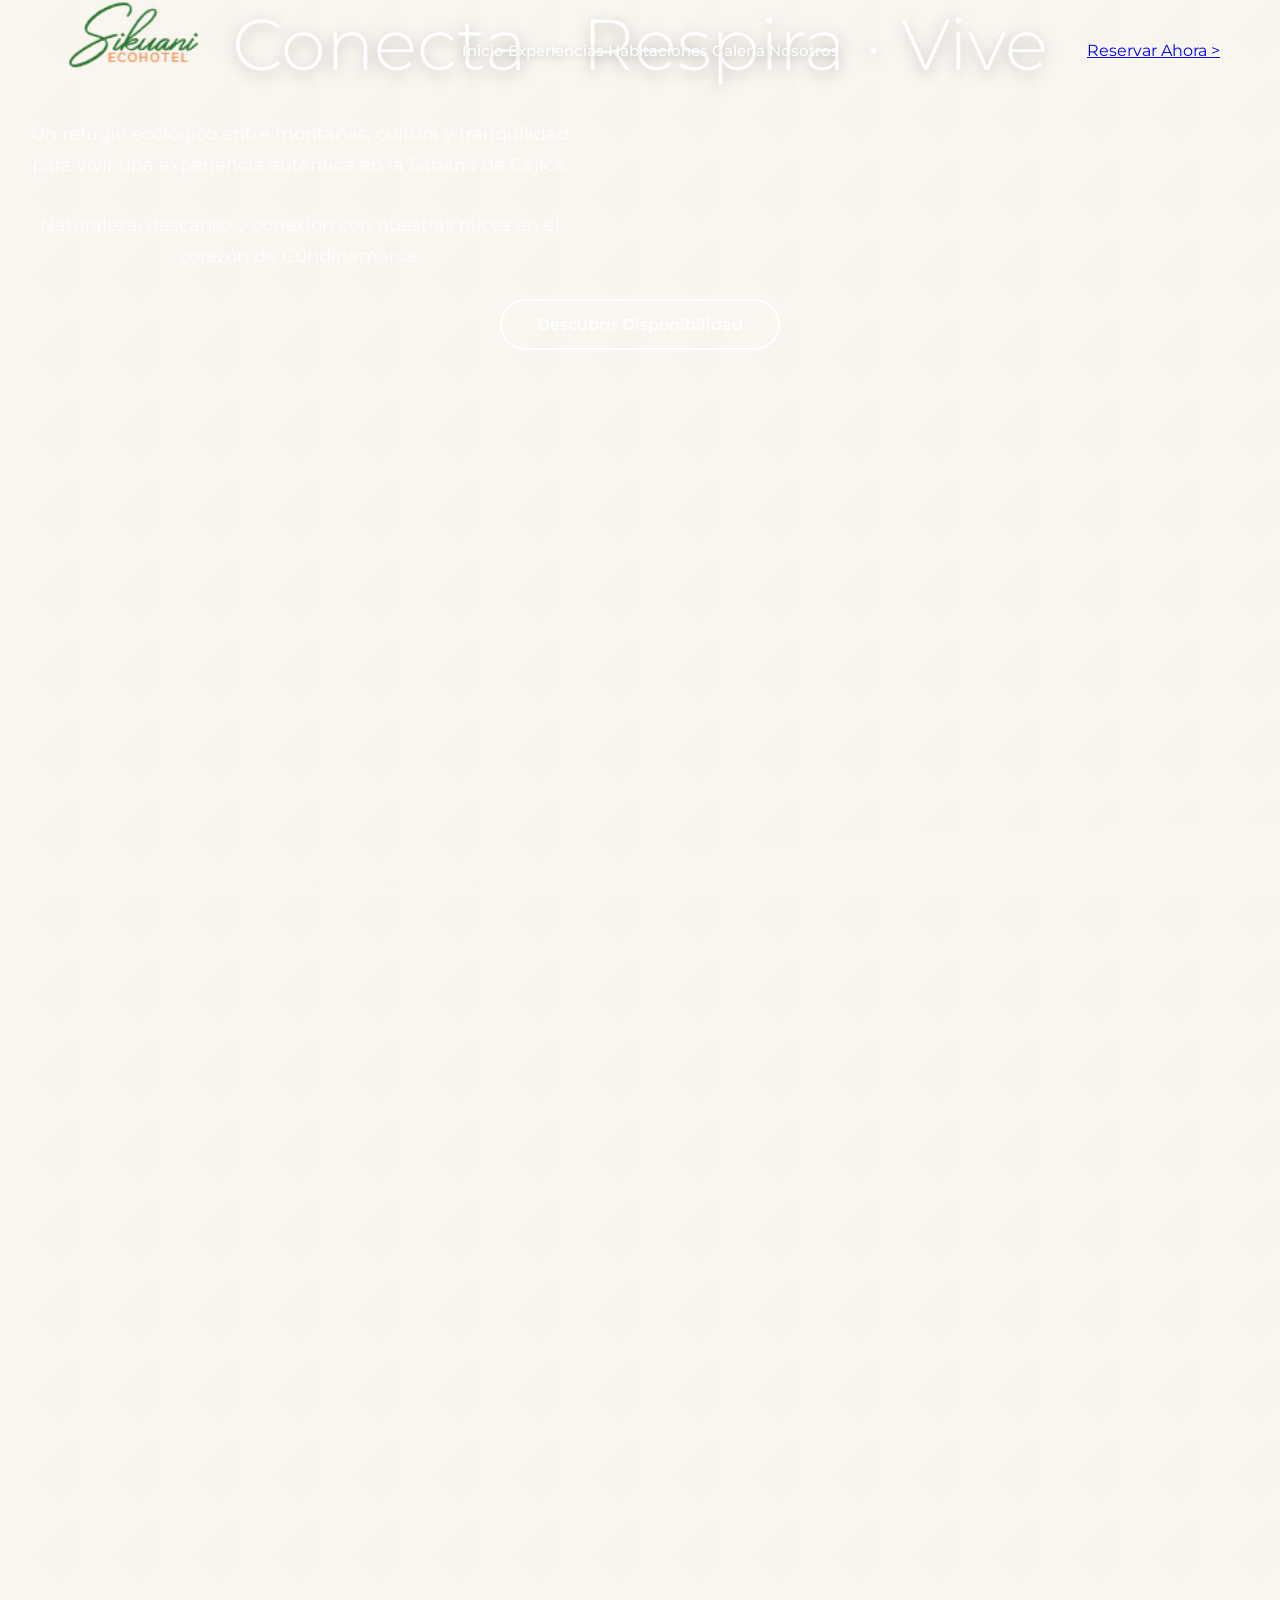
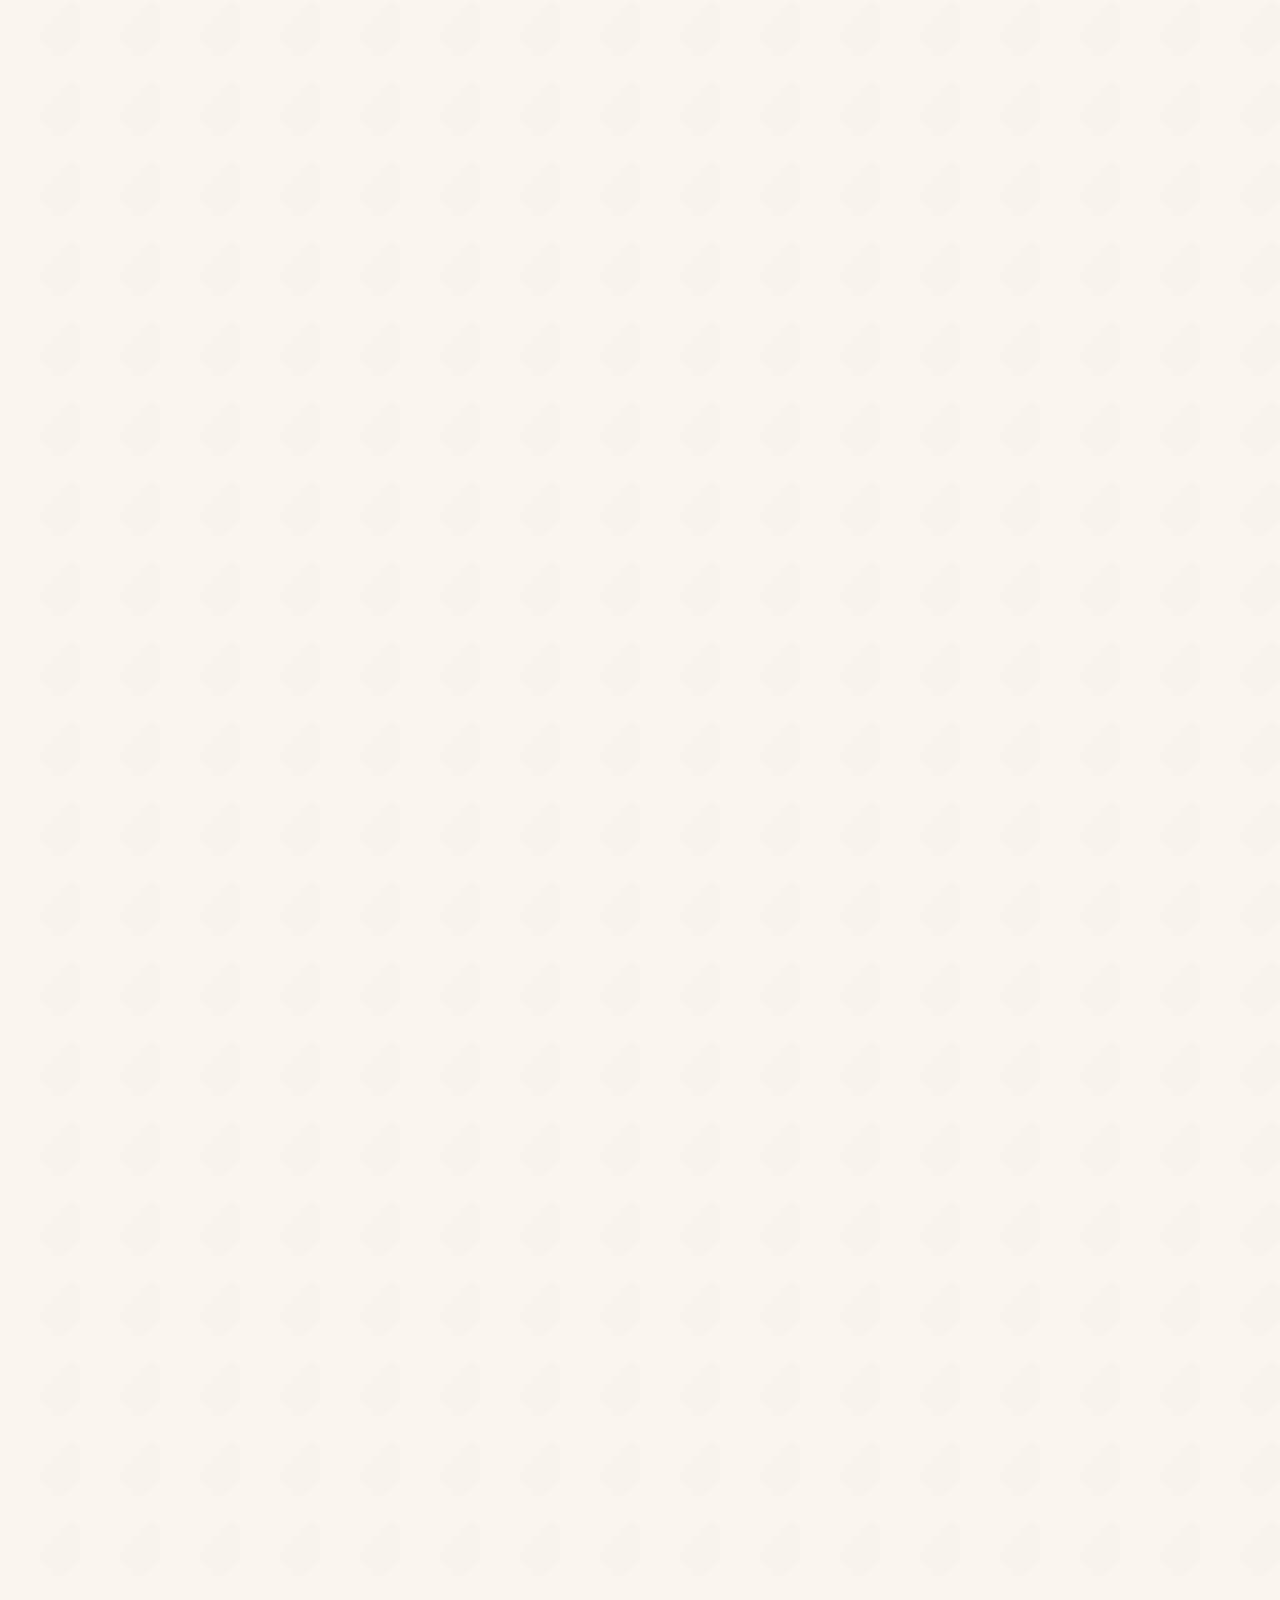
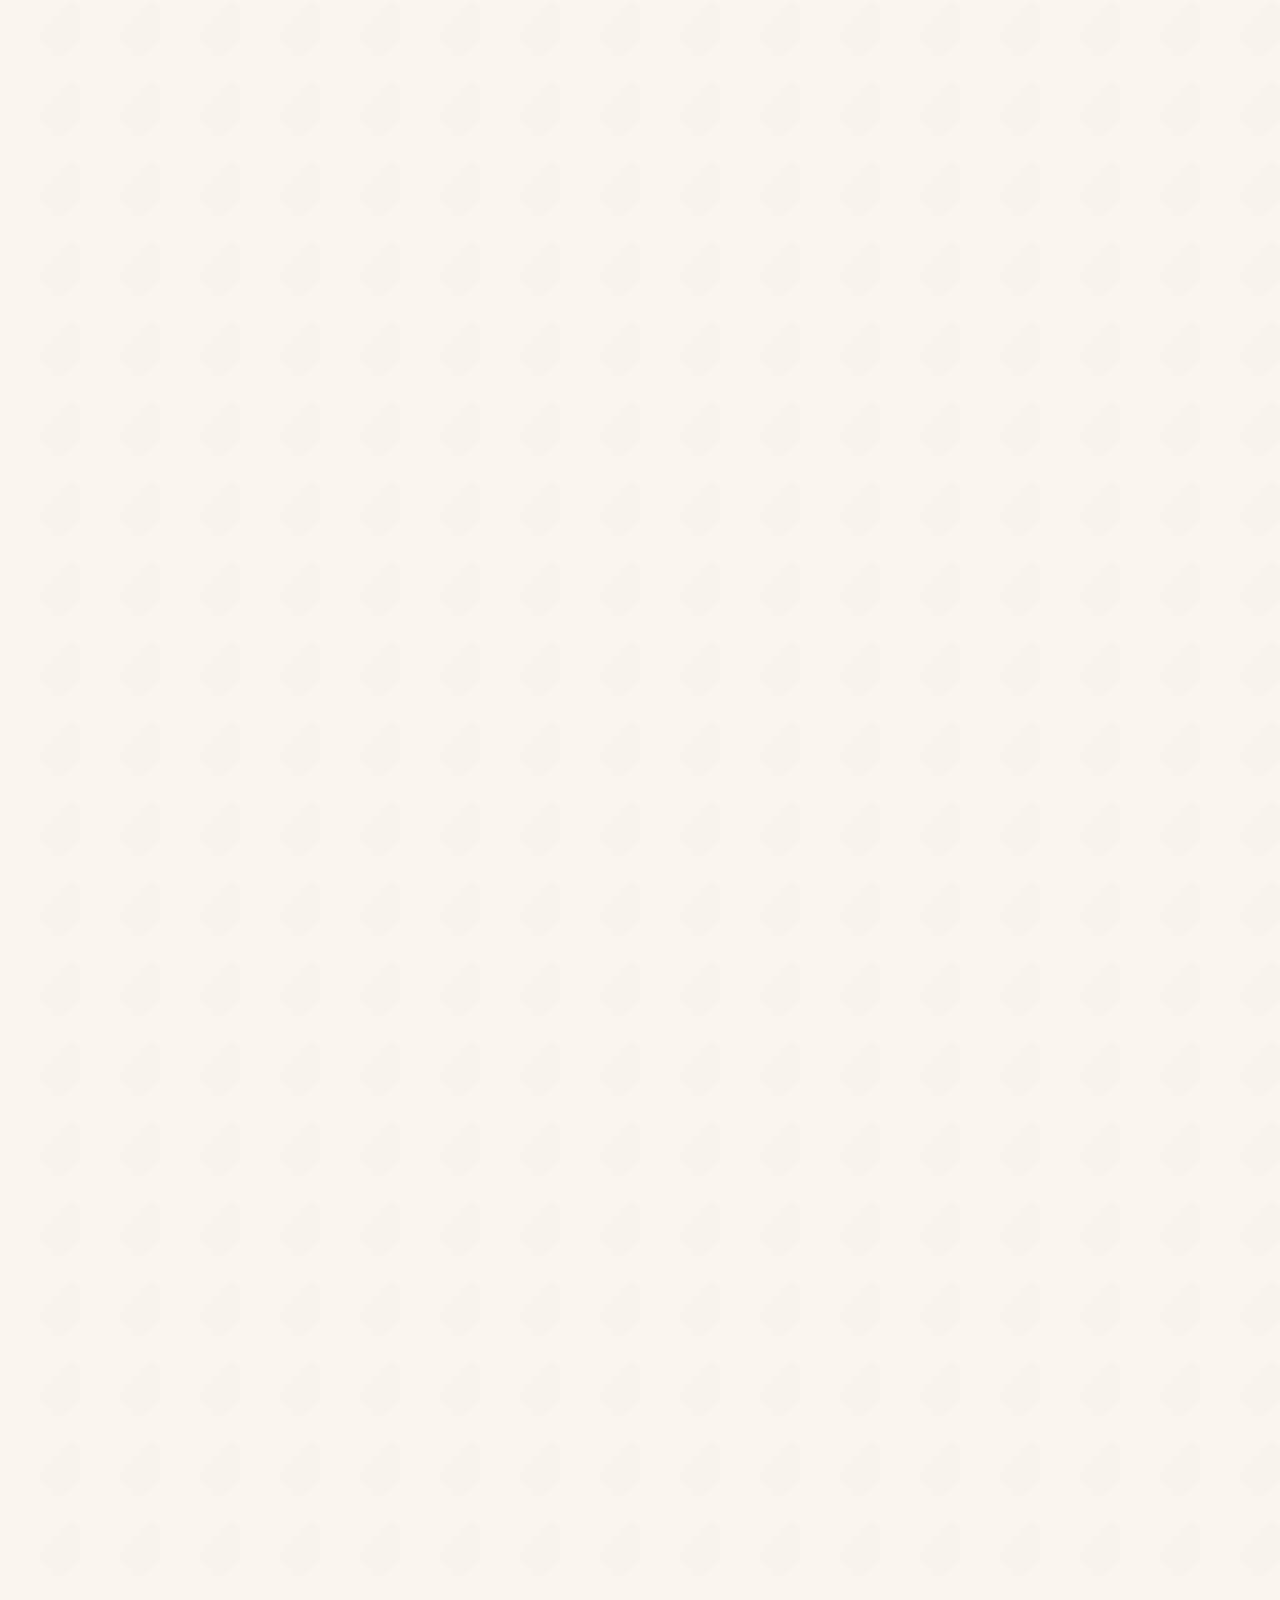
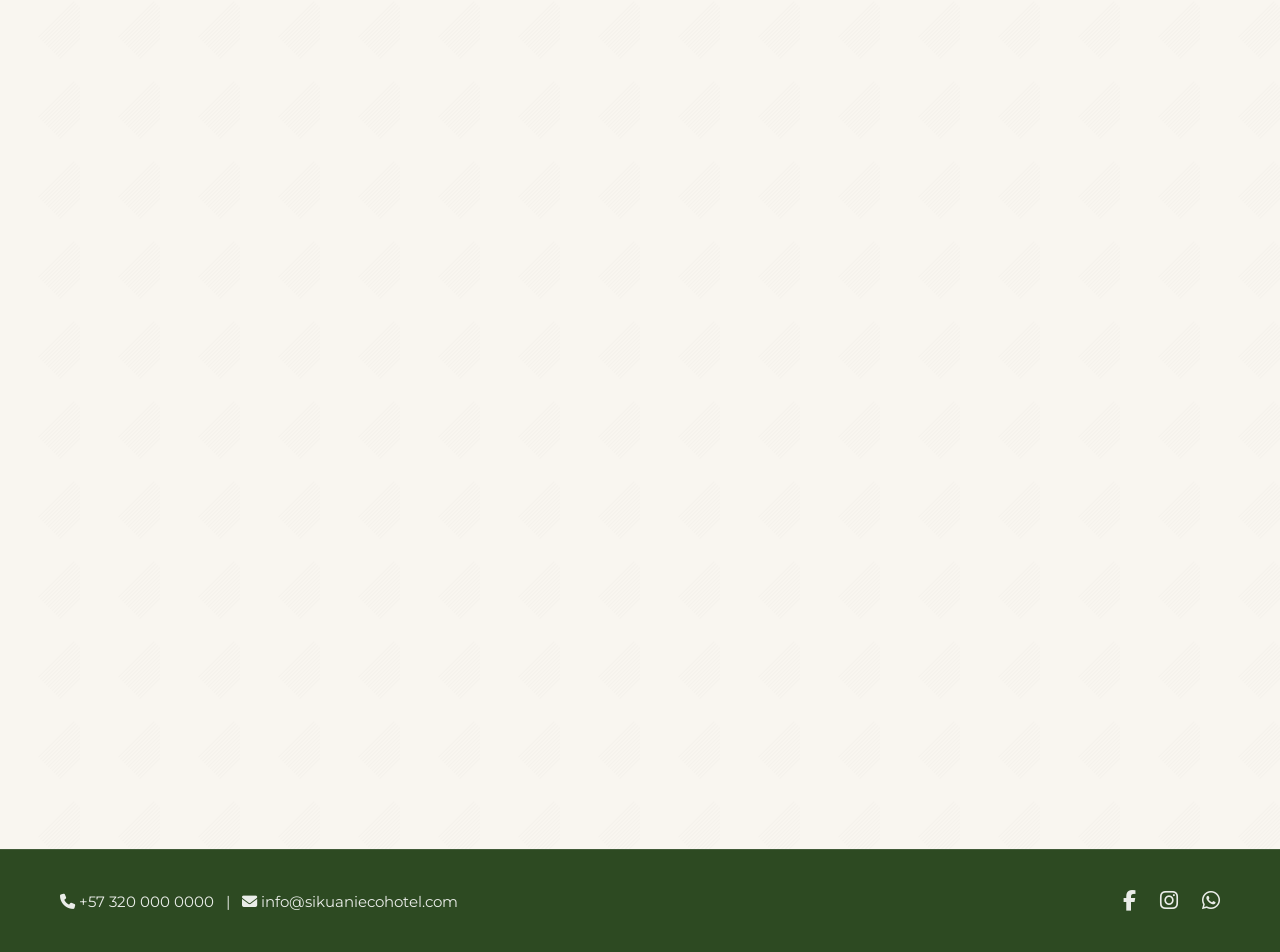
<file: Index.html>
<!DOCTYPE html>

<html lang="es">

<head>

    <meta charset="UTF-8">

    <meta name="viewport" content="width=device-width, initial-scale=1.0">

    <title>Sikuani Ecohotel | Conecta · Respira · Vive</title>

    <link rel="preconnect" href="https://fonts.googleapis.com">

    <link rel="preconnect" href="https://fonts.gstatic.com" crossorigin>

    <link href="https://fonts.googleapis.com/css2?family=Great+Vibes&family=Montserrat:wght@300;400;500;600;700&display=swap" rel="stylesheet">

    <link rel="stylesheet" href="https://cdnjs.cloudflare.com/ajax/libs/font-awesome/6.4.0/css/all.min.css">

    <link rel="stylesheet" href="Styles.css">

</head>

<body>

    <nav id="navbar">

        <a href="#inicio" class="logo-container">
            <img src="logo-sikuani.png" alt="Sikuani Ecohotel" class="logo-img">
        </a>

        <div class="menu-links">
            <a href="#inicio">Inicio</a>
            <a href="#experiencias">Experiencias</a>
            <a href="#habitaciones">Habitaciones</a>
            <a href="#galeria">Galería</a>
            <a href="#nosotros">Nosotros</a>
        </div>

        <a href="reservar.html" class="btn-reservar">Reservar Ahora ></a>

    </nav>

    <main id="main-content">

        <header class="hero" id="inicio">

            <h1 class="slogan">Conecta · Respira · Vive</h1>

            <p class="hero-desc">
                Un refugio ecológico entre montañas, cultura y tranquilidad para vivir una experiencia auténtica en la Sabana de Cajicá.
            </p>

            <p class="hero-desc">
                Naturaleza, descanso y conexión con nuestras raíces en el corazón de Cundinamarca.
            </p>

            <a href="reservar.html" class="btn-hero">
                Descubrir Disponibilidad
            </a>

            <svg class="hero-curve" xmlns="https://cloudfront-us-east-1.images.arcpublishing.com/elespectador/IONEY2RRVZCCTAHXJDBXPZZYZQ.jpg" viewBox="0 0 1440 120">
                <path fill="#f9f6f0" d="M0,64L80,74.7C160,85,320,107,480,101.3C640,96,800,64,960,48C1120,32,1280,32,1360,32L1440,32L1440,120L1360,120C1280,120,1120,120,960,120C800,120,640,120,480,120C320,120,160,120,80,120L0,120Z"></path>
            </svg>

        </header>

        <section id="experiencias" class="container oculto">

            <p class="section-eyebrow">Vive la Sabana con sentido</p>

            <h2 class="section-title">Vive la Experiencia Sikuani</h2>

            <p class="section-intro">
                Descubre actividades diseñadas para conectar con la naturaleza, la cultura local y la tranquilidad de la vida campestre.
            </p>

            <div class="grid-3">

                <div class="icon-card">

                    <div class="icon-circle">
                        <i class="fa-solid fa-sun"></i>
                    </div>

                    <h3>Cultura Viva</h3>

                    <p>
                        Talleres artesanales, música local y experiencias culturales inspiradas en las raíces y tradiciones de la región.
                    </p>

                </div>

                <div class="icon-card destacado">

                    <div class="icon-circle">
                        <i class="fa-solid fa-mountain"></i>
                    </div>

                    <h3>Naturaleza</h3>

                    <p>
                        Caminatas ecológicas entre montañas, aire puro y paisajes naturales de la Sabana.
                    </p>

                </div>

                <div class="icon-card">

                    <div class="icon-circle">
                        <i class="fa-solid fa-campground"></i>
                    </div>

                    <h3>Desconexión</h3>

                    <p>
                        Espacios de descanso rodeados de naturaleza, silencio y noches tranquilas bajo las estrellas.
                    </p>

                </div>

            </div>

            <div class="experiencias-extra">

                <article class="exp-card">

                    <i class="fa-solid fa-utensils"></i>

                    <h4>Gastronomía local</h4>

                    <p>
                        Sabores locales preparados con ingredientes frescos y productos de la región.
                    </p>

                </article>

                <article class="exp-card">

                    <i class="fa-solid fa-water"></i>

                    <h4>Bienestar natural</h4>

                    <p>
                        Espacios de relajación y bienestar inspirados en prácticas naturales y tradicionales.
                    </p>

                </article>

                <article class="exp-card">

                    <i class="fa-solid fa-binoculars"></i>

                    <h4>Avistamiento</h4>

                    <p>
                        Recorridos al amanecer para observar aves y disfrutar la biodiversidad de la Sabana.
                    </p>

                </article>

                <article class="exp-card">

                    <i class="fa-solid fa-moon"></i>

                    <h4>Noches culturales</h4>

                    <p>
                        Veladas culturales con música, historias locales y experiencias alrededor de la fogata.
                    </p>

                </article>

            </div>

            <div class="cta-banner">

                <div>
                    <h3>Escapada Natural Sikuani</h3>

                    <p>
                        Incluye alojamiento, actividades ecológicas y experiencias culturales para desconectarte de la rutina.
                    </p>
                </div>

                <a href="reservar.html" class="btn-cta">
                    Reservar experiencia
                </a>

            </div>

        </section>

        <section id="habitaciones" class="container oculto section-alt">

            <p class="section-eyebrow">Descansa en armonía</p>

            <h2 class="section-title">Nuestras Habitaciones</h2>

            <p class="section-intro">
                Habitaciones diseñadas para el descanso, integradas con el paisaje natural y la tranquilidad del entorno campestre.
            </p>

            <div class="rooms-grid">

                <div class="room-card card-terracota">

                    <div class="room-img" style="background-image: url('https://webbox.imgix.net/images/xnlqhdilkviknnie/8d6b0593-e7ad-4e37-8cb8-f29a1401f9a2.jpg?auto=format,compress&fit=crop&crop=entropy');"></div>

                    <div class="room-body">

                        <span class="room-tag">Premium</span>

                        <h3>Suite Mirador</h3>

                        <p class="room-price">Desde $300.000 / noche</p>

                        <ul class="room-amenities">

                            <li>
                                <i class="fa-solid fa-mountain"></i>
                                Vista panorámica a las montañas
                            </li>

                            <li>
                                <i class="fa-solid fa-bath"></i>
                                Baño privado moderno
                            </li>

                            <li>
                                <i class="fa-solid fa-wind"></i>
                                Ventilación natural
                            </li>

                            <li>
                                <i class="fa-solid fa-mug-hot"></i>
                                Zona de café y aromáticas
                            </li>

                        </ul>

                        <a href="reservar.html?habitacion=mirador" class="btn-ver-mas">
                            Reservar Suite
                        </a>

                    </div>

                </div>

                <div class="room-card card-verde-suave">

                    <div class="room-img" style="background-image: url('https://cf.bstatic.com/xdata/images/hotel/max1024x768/589266102.jpg?k=34b322b3cd98b99e9c58318b827f393f3020a8ba96daf281cda0589203e12835&o=');"></div>

                    <div class="room-body">

                        <span class="room-tag">Favorita</span>

                        <h3>Habitación Campestre</h3>

                        <p class="room-price">Desde $250.000 / noche</p>

                        <ul class="room-amenities">

                            <li>
                                <i class="fa-solid fa-door-open"></i>
                                Balcón privado
                            </li>

                            <li>
                                <i class="fa-solid fa-bed"></i>
                                Cama king
                            </li>

                            <li>
                                <i class="fa-solid fa-shower"></i>
                                Ducha con agua caliente
                            </li>

                            <li>
                                <i class="fa-solid fa-wifi"></i>
                                Wi-Fi en zonas comunes
                            </li>

                        </ul>

                        <a href="reservar.html?habitacion=campestre" class="btn-ver-mas">
                            Reservar Habitación
                        </a>

                    </div>

                </div>

                <div class="room-card card-verde-oliva">

                    <div class="room-img" style="background-image: url('https://dynamic-media-cdn.tripadvisor.com/media/photo-o/11/3a/c9/fe/cabana-31-rodeada-de.jpg?w=900&h=500&s=1');"></div>

                    <div class="room-body">

                        <span class="room-tag">Aventura</span>

                        <h3>Cabaña Montaña</h3>

                        <p class="room-price">Desde $200.000 / noche</p>

                        <ul class="room-amenities">

                            <li>
                                <i class="fa-solid fa-tree"></i>
                                Rodeada de naturaleza
                            </li>

                            <li>
                                <i class="fa-solid fa-fire"></i>
                                Zona de fogata
                            </li>

                            <li>
                                <i class="fa-solid fa-person-hiking"></i>
                                Acceso a senderos ecológicos
                            </li>

                            <li>
                                <i class="fa-solid fa-leaf"></i>
                                Diseño eco sostenible
                            </li>

                        </ul>

                        <a href="reservar.html?habitacion=montana" class="btn-ver-mas">
                            Reservar Cabaña
                        </a>

                    </div>

                </div>

            </div>

        </section>

        <section id="galeria" class="container oculto">

            <p class="section-eyebrow">Memorias del territorio</p>

            <h2 class="section-title">Momentos en Sikuani</h2>

            <p class="section-intro">
                Paisajes, experiencias y momentos que reflejan la esencia natural y cultural de Sikuani.
            </p>

            <div class="gallery-grid">

                <div class="gallery-item item-grande" style="background-image: url('https://imagenes.noticiasrcn.com/cms/2025/10/20142801/amaneceres-colombia-pueblos.webp?w=400&r=1_1');">
                    <span class="gallery-caption">Amaneceres inolvidables</span>
                </div>

                <div class="gallery-item" style="background-image: url('https://bogota.gov.co/sites/default/files/styles/1050px/public/2021-12/senderos-de-bogota.jpeg');">
                    <span class="gallery-caption">Senderos ecológicos</span>
                </div>

                <div class="gallery-item" style="background-image: url('https://images.unsplash.com/photo-1506126613408-eca07ce68773?auto=format&fit=crop&w=500&q=80');">
                    <span class="gallery-caption">Momentos de tranquilidad</span>
                </div>

                <div class="gallery-item item-ancho" style="background-image: url('https://img.magnific.com/foto-gratis/plano-general-montanas-cubiertas-arboles-verdes-cielo-azul-nubes_181624-3531.jpg?semt=ais_hybrid&w=740&q=80');">
                    <span class="gallery-caption">Montañas y naturaleza</span>
                </div>

            </div>

        </section>

        <section id="nosotros" class="container oculto section-alt">

            <p class="section-eyebrow">Nuestra esencia</p>

            <h2 class="section-title">Sobre Nosotros</h2>

            <p class="about-text">
                Sikuani Ecohotel nace como un espacio inspirado en la naturaleza, las raíces culturales y el turismo responsable. Nuestro propósito es ofrecer experiencias auténticas que conecten a cada visitante con la tranquilidad, el paisaje y la esencia de Cajicá.
            </p>

            <div class="about-split">

                <div class="about-story">

                    <h3>Nuestra historia</h3>

                    <p>
                        Desde nuestros inicios trabajamos para crear un refugio ecológico donde el descanso, la sostenibilidad y la conexión con la naturaleza sean parte de cada experiencia.
                    </p>

                    <p>
                        Colaboramos con talento local, artesanos y experiencias culturales que fortalecen el turismo responsable y la identidad de la región.
                    </p>

                    <div class="stats-row">

                        <div class="stat">
                            <strong>90%</strong>
                            <span>Compromiso sostenible</span>
                        </div>

                        <div class="stat">
                            <strong>+200</strong>
                            <span>Visitantes felices</span>
                        </div>

                        <div class="stat">
                            <strong>24/7</strong>
                            <span>Conexión natural</span>
                        </div>

                    </div>

                </div>

                <div class="about-image" style="background-image: url('https://cloudfront-us-east-1.images.arcpublishing.com/elespectador/IONEY2RRVZCCTAHXJDBXPZZYZQ.jpg');"></div>

            </div>

            <div class="about-grid">

                <div class="about-item">

                    <div class="about-icon">
                        <i class="fa-solid fa-tree"></i>
                    </div>

                    <h4>Eco sostenible</h4>

                    <p>
                        Construcción responsable y prácticas amigables con el medio ambiente.
                    </p>

                </div>

                <div class="about-item">

                    <div class="about-icon">
                        <i class="fa-solid fa-spa"></i>
                    </div>

                    <h4>Tradición cultural</h4>

                    <p>
                        Valoramos las tradiciones, la cultura local y la conexión con nuestras raíces.
                    </p>

                </div>

                <div class="about-item">

                    <div class="about-icon">
                        <i class="fa-solid fa-person-hiking"></i>
                    </div>

                    <h4>Senderismo</h4>

                    <p>
                        Caminatas ecológicas guiadas por paisajes naturales únicos.
                    </p>

                </div>

                <div class="about-item">

                    <div class="about-icon">
                        <i class="fa-solid fa-leaf"></i>
                    </div>

                    <h4>Bienestar natural</h4>

                    <p>
                        Espacios diseñados para relajarse, respirar aire puro y reconectar con uno mismo.
                    </p>

                </div>

            </div>

        </section>

      

        <section id="testimonios" class="container oculto">

            <h2 class="section-title">Voces de Nuestros Huéspedes</h2>

            <div class="testimonials-grid">

                <div class="testimonial-card">

                    <div class="stars">
                        <i class="fa-solid fa-star"></i>
                        <i class="fa-solid fa-star"></i>
                        <i class="fa-solid fa-star"></i>
                        <i class="fa-solid fa-star"></i>
                        <i class="fa-solid fa-star"></i>
                    </div>

                    <p>
                        "La tranquilidad del lugar y la vista a las montañas hicieron de nuestra estadía una experiencia inolvidable."
                    </p>

                    <h4>— Carlos Mendoza</h4>

                </div>

                <div class="testimonial-card">

                    <div class="stars">
                        <i class="fa-solid fa-star"></i>
                        <i class="fa-solid fa-star"></i>
                        <i class="fa-solid fa-star"></i>
                        <i class="fa-solid fa-star"></i>
                        <i class="fa-solid fa-star"></i>
                    </div>

                    <p>
                        "Perfecto para desconectarse de la ciudad y disfrutar de la naturaleza con comodidad."
                    </p>

                    <h4>— Sofía Restrepo</h4>

                </div>

            </div>

        </section>

        <footer id="contacto">

            <div>
                <i class="fa-solid fa-phone"></i> +57 320 000 0000
                &nbsp; | &nbsp;
                <i class="fa-solid fa-envelope"></i>
                info@sikuaniecohotel.com
            </div>

            <div class="footer-social">

                <i class="fa-brands fa-facebook-f"></i>
                <i class="fa-brands fa-instagram"></i>
                <i class="fa-brands fa-whatsapp"></i>

            </div>

        </footer>

    </main>

    <script src="script.js"></script>

</body>

</html>
</file>
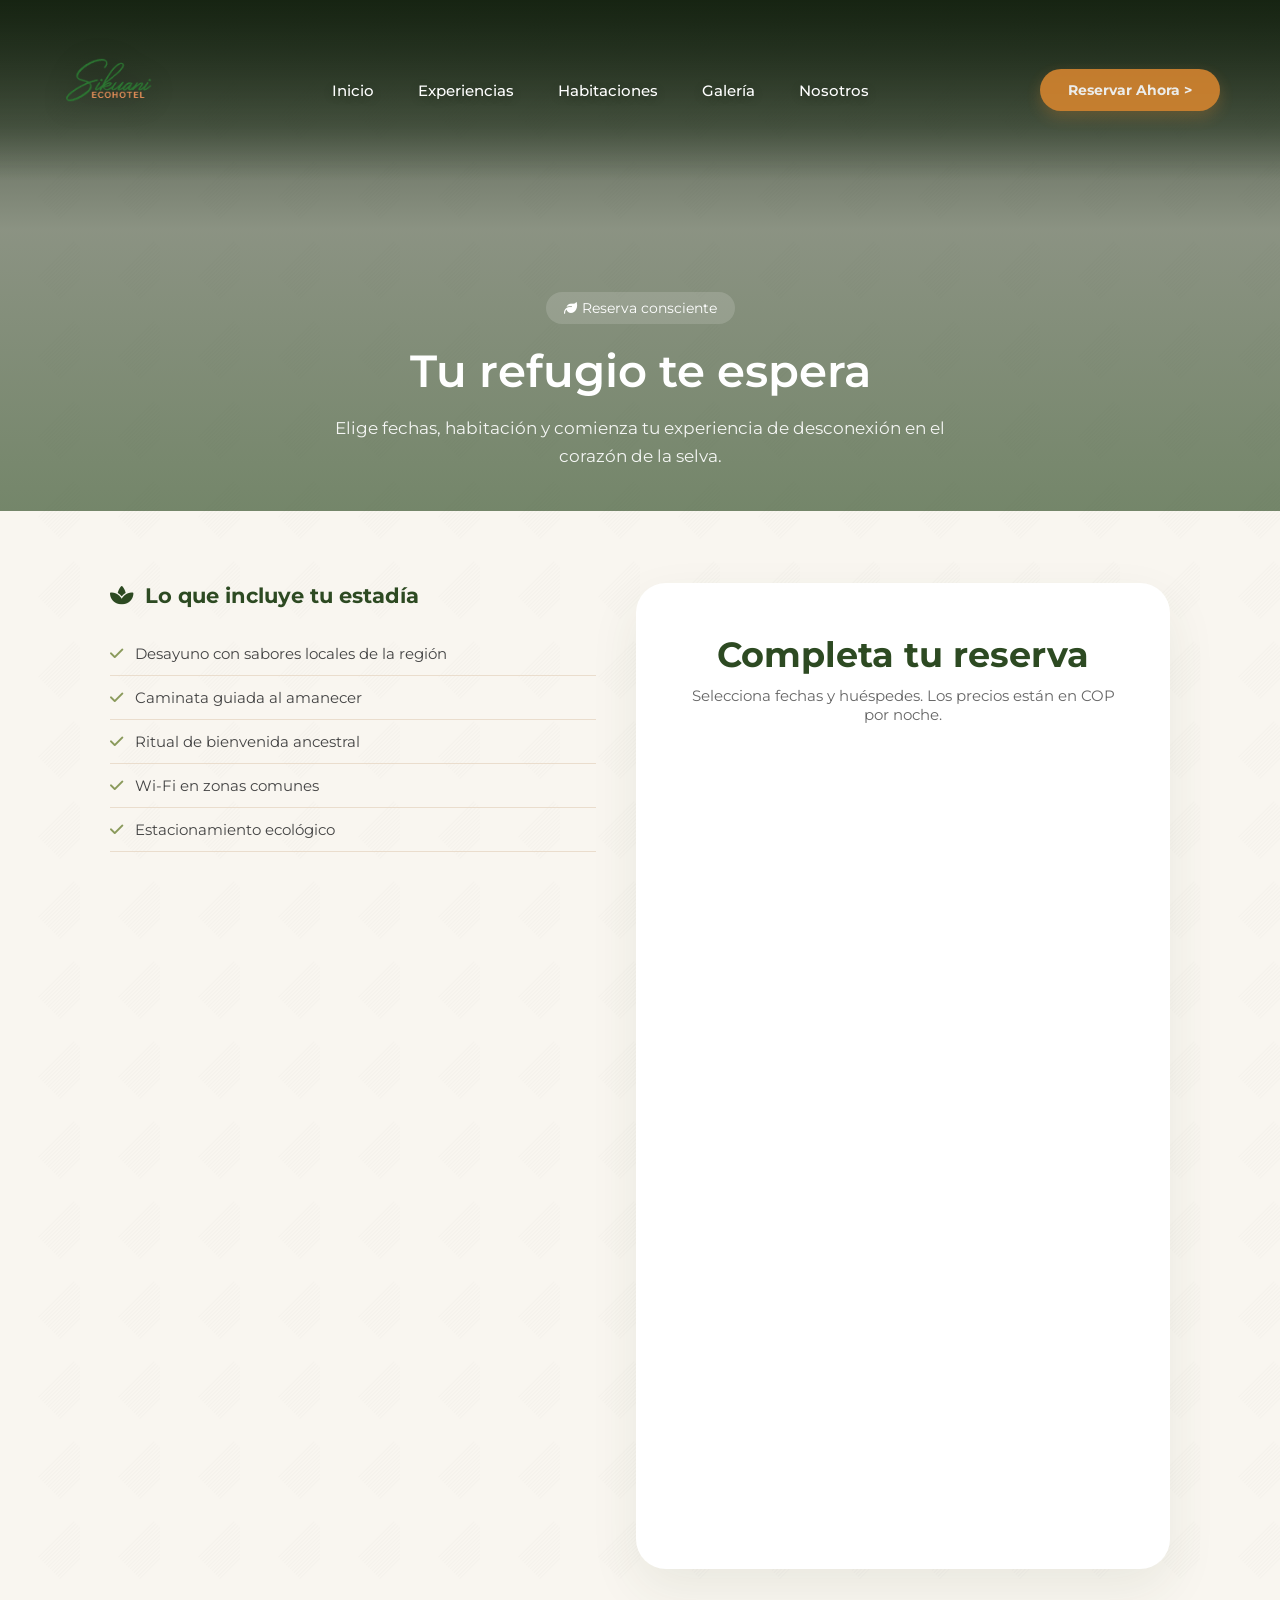
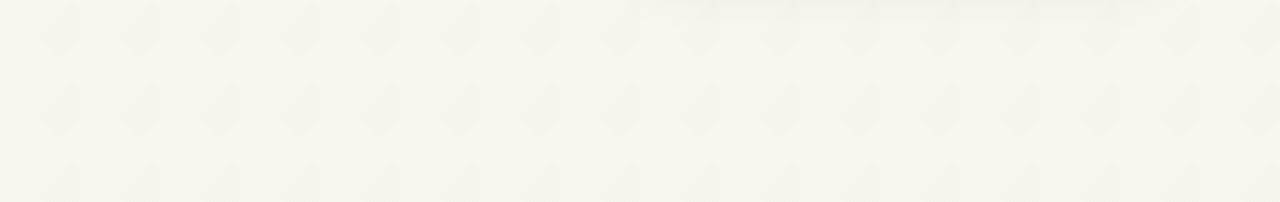
<file: reservar.html>
<!DOCTYPE html>
<html lang="es">
<head>
    <meta charset="UTF-8">
    <meta name="viewport" content="width=device-width, initial-scale=1.0">
    <title>Reservar | Sikuani Ecohotel</title>

    <link rel="preconnect" href="https://fonts.googleapis.com">
    <link rel="preconnect" href="https://fonts.gstatic.com" crossorigin>
    <link href="https://fonts.googleapis.com/css2?family=Great+Vibes&family=Montserrat:wght@300;400;500;600;700&display=swap" rel="stylesheet">
    <link rel="stylesheet" href="https://cdnjs.cloudflare.com/ajax/libs/font-awesome/6.4.0/css/all.min.css">
    <link rel="stylesheet" href="styles.css">
</head>
<body class="page-reservar">

    <nav id="navbar">
        <a href="index.html" class="logo-container">
            <img src="logo-sikuani.png" alt="Sikuani Ecohotel" class="logo-img">
        </a>
        <div class="menu-links">
            <a href="index.html#inicio">Inicio</a>
            <a href="index.html#experiencias">Experiencias</a>
            <a href="index.html#habitaciones">Habitaciones</a>
            <a href="index.html#galeria">Galería</a>
            <a href="index.html#nosotros">Nosotros</a>
        </div>
        <a href="reservar.html" class="btn-reservar btn-reservar-active">Reservar Ahora &gt;</a>
    </nav>

    <header class="reservar-hero">
        <div class="reservar-hero-content oculto">
            <span class="reservar-badge"><i class="fa-solid fa-leaf"></i> Reserva consciente</span>


            <h1>Tu refugio te espera</h1>
            <p>Elige fechas, habitación y comienza tu experiencia de desconexión en el corazón de la selva.</p>

        </div>
    </header>

    <main class="reservar-main">
        <div class="booking-page-grid">
            <section class="booking-summary">
                <div class="booking-summary-inner oculto">
                    <h2><i class="fa-solid fa-spa"></i> Lo que incluye tu estadía</h2>
                    <ul class="booking-perks">
                        <li><i class="fa-solid fa-check"></i> Desayuno con sabores locales de la región</li>
                        <li><i class="fa-solid fa-check"></i> Caminata guiada al amanecer</li>
                        <li><i class="fa-solid fa-check"></i> Ritual de bienvenida ancestral</li>
                        <li><i class="fa-solid fa-check"></i> Wi‑Fi en zonas comunes</li>
                        <li><i class="fa-solid fa-check"></i> Estacionamiento ecológico</li>
                    </ul>
                </div>
                <div class="booking-contact-card oculto">
                    <h3>¿Necesitas ayuda?</h3>

                    <p><i class="fa-solid fa-phone"></i> +57 313 441 0963</p>
                    <p><i class="fa-solid fa-envelope"></i> reservas@sikuaniecohotel.com</p>
                    <p class="booking-note">Confirmación en menos de 24 horas hábiles.</p>
                </div>
            </section>

            <section class="booking-container booking-container-page">
                <div class="booking-intro oculto">
                    <h2 class="booking-title">Completa tu reserva</h2>
                    <p class="booking-subtitle">Selecciona fechas y huéspedes. Los precios están en COP por noche.</p>
                </div>

                <form class="booking-form oculto" id="booking-form" onsubmit="event.preventDefault(); handleReserva(event);">
                    <div class="form-row">
                        <div class="form-group">
                            <label><i class="fa-regular fa-calendar"></i> Fecha de llegada</label>
                            <input type="date" id="fecha-llegada" required>
                        </div>
                        <div class="form-group">
                            <label><i class="fa-regular fa-calendar-check"></i> Fecha de salida</label>
                            <input type="date" id="fecha-salida" required>
                        </div>
                    </div>
                    <div class="form-row">
                        <div class="form-group">
                            <label><i class="fa-solid fa-user"></i> Adultos</label>
                            <select id="adultos">
                                <option value="1">1 adulto</option>
                                <option value="2" selected>2 adultos</option>
                                <option value="3">3 adultos</option>
                                <option value="4">4 adultos</option>
                            </select>
                        </div>
                        <div class="form-group">
                            <label><i class="fa-solid fa-child"></i> Niños</label>
                            <select id="ninos">
                                <option value="0" selected>0 niños</option>
                                <option value="1">1 niño</option>
                                <option value="2">2 niños</option>
                            </select>
                        </div>
                    </div>
                    <div class="form-group">
                        <label><i class="fa-solid fa-bed"></i> Tipo de habitación</label>
                        <select id="room-selector">
                            <option value="300000">Suite Mirador — $300.000 / noche</option>
                            <option value="250000">Habitacion Campestre — $250.000 / noche</option>
                            <option value="200000">Cabaña Montaña — $200.000 / noche</option>
                        </select>
                    </div>
                    <div class="form-group">
                        <label><i class="fa-solid fa-user-pen"></i> Nombre completo</label>
                        <input type="text" id="nombre-huesped" placeholder="Tu nombre" required>
                    </div>
                    <div class="form-group">
                        <label><i class="fa-solid fa-envelope"></i> Correo electrónico</label>
                        <input type="email" id="email-huesped" placeholder="correo@ejemplo.com" required>
                    </div>
                    <div class="form-group">
                        <label><i class="fa-brands fa-whatsapp"></i> Teléfono / WhatsApp</label>
                        <input type="tel" id="telefono-huesped" placeholder="+57 300 000 0000" required>
                    </div>

                    <div class="booking-total" id="booking-total">
                        <span>Total estimado</span>
                        <strong id="total-precio">—</strong>
                    </div>

                    <button type="submit" class="btn-confirm-booking">Confirmar reserva</button>
                    <a href="index.html" class="btn-volver-inicio"><i class="fa-solid fa-arrow-left"></i> Volver al inicio</a>
                </form>
            </section>
        </div>
    </main>

    <footer id="contacto" class="oculto">
        <div>
            <i class="fa-solid fa-phone"></i> +57 320 000 0000 &nbsp; | &nbsp;
            <i class="fa-solid fa-envelope"></i> info@sikuaniecohotel.com
        </div>
        <div class="footer-social">
            <i class="fa-brands fa-facebook-f"></i>
            <i class="fa-brands fa-instagram"></i>
            <i class="fa-brands fa-whatsapp"></i>
        </div>
    </footer>

    <script src="script.js"></script>
    <script>
        function calcularNoches(inicio, fin) {
            const a = new Date(inicio);
            const b = new Date(fin);
            const diff = (b - a) / (1000 * 60 * 60 * 24);
            return diff > 0 ? diff : 0;
        }

        function actualizarTotal() {
            const llegada = document.getElementById('fecha-llegada').value;
            const salida = document.getElementById('fecha-salida').value;
            const precioNoche = parseInt(document.getElementById('room-selector').value, 10);
            const totalEl = document.getElementById('total-precio');
            const noches = calcularNoches(llegada, salida);

            if (noches > 0) {
                const total = noches * precioNoche;
                totalEl.textContent = `${noches} noche${noches > 1 ? 's' : ''} · $${total.toLocaleString('es-CO')} COP`;
            } else {
                totalEl.textContent = 'Selecciona fechas válidas';
            }
        }

        ['fecha-llegada', 'fecha-salida', 'room-selector'].forEach(id => {
            document.getElementById(id)?.addEventListener('change', actualizarTotal);
        });

        const hoy = new Date().toISOString().split('T')[0];
        document.getElementById('fecha-llegada').min = hoy;

        function handleReserva(e) {
            e.preventDefault();
            const nombre = document.getElementById('nombre-huesped').value;
            alert(`¡Gracias, ${nombre}! Tu solicitud de reserva fue recibida. Te contactaremos pronto para confirmar el pago.`);
        }
    </script>
</body>
</html>
</file>
<file: Styles.css>
/* --- CONFIGURACIÓN E IDENTIDAD DE MARCA --- */
:root {
  --verde-oscuro: #2d4a22;
  --verde-claro: #8a9a5b;
  --naranja-tierra: #d4842f;
  --crema-fondo: #f9f6f0;
  --crema-oscuro: #eaddcd;
  --texto-oscuro: #2c3e26;
  --fuente-texto: 'Montserrat', sans-serif;
  --fuente-logo: 'Great Vibes', cursive;
}

* { margin: 0; padding: 0; box-sizing: border-box; }

body {
  font-family: var(--fuente-texto);
  background-color: var(--crema-fondo);
  color: var(--texto-oscuro);
  overflow-x: hidden;
  /* Detalle natural premium: Patrón de hojas abstractas */
  background-image: url('data:image/svg+xml;utf8,<svg width="80" height="80" viewBox="0 0 60 60" xmlns="http://www.w3.org/2000/svg"><path d="M54.627 0l.83.83-26.9 26.9.613.612 26.9-26.9.83.83-26.9 26.9.612.613 26.9-26.9.83.83-26.9 26.9.613.612 26.9-26.9.83.83-26.9 26.9.612.613 26.9-26.9.83.83-26.9 26.9.613.612 26.9-26.9.83.83-26.9 26.9.612.613 26.9-26.9.83.83-26.9 26.9.613.612 26.9-26.9.83.83-26.9 26.9.612.613 26.9-26.9.83.83-26.9 26.9.613.612 26.9-26.9.83.83-26.9 26.9.612.613 26.9-26.9.83.83-26.9 26.9.613.612 26.9-26.9.83.83-26.9 26.9.612.613 26.9-26.9.83.83z" fill="%232d4a22" fill-opacity="0.02" fill-rule="evenodd"/></svg>');
}

html { scroll-behavior: smooth; }

/* --- EFECTOS DE SCROLL DINÁMICOS --- */
.oculto {
  opacity: 0;
  transform: translateY(50px);
  transition: all 1s cubic-bezier(0.215, 0.610, 0.355, 1);
}
.visible {
  opacity: 1;
  transform: translateY(0);
}

/* --- MENÚ HEADER --- */
nav {
   top: 0; width: 100%;height: 100px;position: fixed;
  display: flex; justify-content: space-between; align-items: center;
  padding: 25px 60px; background: transparent; z-index: 999;
  transition: all 0.5s cubic-bezier(0.075, 0.82, 0.165, 1);
}
nav.scrolled {
  background: rgba(249, 246, 240, 0.96);
  box-shadow: 0 10px 30px rgba(45, 74, 34, 0.05);
  padding: 12px 60px;
}
.logo-container {
  display: flex;
  align-items: center;
  text-decoration: none;
  flex-shrink: 0;
  line-height: 0;
}
.logo-img {
  height: clamp(140px, 22vmin, 260px);
  width: auto;
  max-width: min(620px, 90vw);
  display: block;
  object-fit: contain;
}
nav.scrolled .logo-img {
  height: clamp(95px, 14vmin, 150px);
  max-width: min(420px, 55vw);
}

.menu-links a {
<<<<<<< HEAD
  margin: 0 20px;
  text-decoration: none;
  color: white;
  font-weight: 500;
  font-size: 0.95rem;
  transition: color 0.3s, text-shadow 0.3s;
  position: relative;
  text-shadow: 0 2px 10px rgba(0, 0, 0, 0.25);
}

nav.scrolled .menu-links a {
  color: var(--verde-oscuro);
  text-shadow: none;
}

.menu-links a:hover {
  color: var(--naranja-tierra);
}
=======
  margin: 0 20px; text-decoration: none; color: var(--verde-oscuro);
  font-weight: 500; font-size: 0.95rem; transition: color 0.3s;
  position: relative;
}
.menu-links a::after {
  content: ''; position: absolute; width: 0; height: 2px; bottom: -5px; left: 0;
  background-color: var(--naranja-tierra); transition: width 0.3s;
}
.menu-links a:hover::after { width: 100%; }
.menu-links a:hover { color: var(--naranja-tierra); }
>>>>>>> 8d05c70877bd4c8666847d4e16147d511b2021b0

.btn-reservar {
  background: var(--naranja-tierra); color: white; border: none;
  padding: 12px 28px; border-radius: 50px; font-weight: 700; cursor: pointer;
  box-shadow: 0 6px 15px rgba(212, 132, 47, 0.3); transition: all 0.3s;
  text-decoration: none; display: inline-block; font-size: 0.9rem;
}
.btn-reservar:hover { transform: translateY(-2px); background: #b56c22; color: white; }

/* --- HERO SECTION --- */
.hero {
  height: 100vh;
<<<<<<< HEAD
  background: linear-gradient(rgba(45, 74, 34, 0.35), rgba(45, 74, 34, 0.55)), url('https://images.unsplash.com/photo-1710612198146-77512950a4b7?auto=format&fit=crop&fm=jpg&ixid=M3wxMjA3fDB8MHxwaG90by1wYWdlfHx8fGVufDB8fHx8fA%3D%3D&ixlib=rb-4.1.0&q=60&w=3000') center/cover;
=======
  background: linear-gradient(rgba(45, 74, 34, 0.35), rgba(45, 74, 34, 0.55)), url('https://images.unsplash.com/photo-1596394516093-501ba68a0ba6?auto=format&fit=crop&w=1920&q=80') center/cover;
>>>>>>> 8d05c70877bd4c8666847d4e16147d511b2021b0
  display: flex; flex-direction: column; justify-content: center; align-items: center;
  position: relative; text-align: center; padding: 0 20px;
}
.slogan {
<<<<<<< HEAD
  font-family: Tahoma, sans-serif;
  font-size: 4.5rem;
  color: white;
  font-weight: 300;
  text-shadow: 0 4px 15px rgba(0,0,0,0.25);
  margin-bottom: 30px;
=======
  font-size: 4.5rem; color: white; font-weight: 300;
  text-shadow: 0 4px 15px rgba(0,0,0,0.25); margin-bottom: 30px;
>>>>>>> 8d05c70877bd4c8666847d4e16147d511b2021b0
}
.btn-hero {
  background: transparent; color: white; border: 2px solid white;
  padding: 14px 35px; border-radius: 50px; font-weight: 600; font-size: 1rem;
  cursor: pointer; transition: all 0.4s; backdrop-filter: blur(5px);
}
.btn-hero:hover { background: white; color: var(--verde-oscuro); transform: scale(1.05); }
.hero-curve { position: absolute; bottom: -2px; left: 0; width: 100%; }

/* --- MAQUETACIÓN GENERAL Y CONTENEDORES --- */
.container { max-width: 1200px; margin: 0 auto; padding: 100px 20px; }
.section-title {
  text-align: center; color: var(--verde-oscuro); font-size: 2.3rem;
  margin-bottom: 60px; font-weight: 600;
}

/* --- SECCIÓN: EXPERIENCIAS --- */
.grid-3 { display: grid; grid-template-columns: repeat(3, 1fr); gap: 40px; }
.icon-card {
  background: white; padding: 50px 30px; border-radius: 140px 140px 30px 30px;
  box-shadow: 0 15px 35px rgba(45, 74, 34, 0.03); border: 1px solid var(--crema-oscuro);
  transition: all 0.4s ease;
}
.icon-card.destacado { background: #f3f6ee; border-color: var(--verde-claro); }
.icon-card:hover { transform: translateY(-12px); box-shadow: 0 25px 45px rgba(45, 74, 34, 0.08); }
.icon-circle {
  width: 80px; height: 80px; background: var(--naranja-tierra); border-radius: 50%;
  display: flex; justify-content: center; align-items: center; margin: 0 auto 25px;
  color: white; font-size: 1.8rem;
}
.icon-card.destacado .icon-circle { background: var(--verde-oscuro); }
.icon-card h3 { color: var(--verde-oscuro); margin-bottom: 15px; font-size: 1.35rem; }
.icon-card p { font-size: 0.95rem; color: #555; line-height: 1.6; }

/* --- SECCIÓN: HABITACIONES --- */
.rooms-grid { display: grid; grid-template-columns: repeat(3, 1fr); gap: 35px; }
.room-card {
  background: white; border-radius: 24px; overflow: hidden; text-align: center;
  padding-bottom: 30px; box-shadow: 0 15px 35px rgba(0,0,0,0.04); transition: 0.4s;
}
.room-card:hover { transform: translateY(-10px); box-shadow: 0 25px 50px rgba(0,0,0,0.09); }
.room-img { height: 280px; background-size: cover; background-position: center; }
.room-card h3 { margin: 25px 0 8px; color: var(--verde-oscuro); font-size: 1.4rem; }
.room-card p { font-size: 1rem; color: #666; margin-bottom: 20px; font-weight: 500; }
.btn-ver-mas {
  background: var(--verde-claro); color: white; border: none;
  padding: 10px 30px; border-radius: 50px; cursor: pointer; font-weight: 600; transition: 0.3s;
}
.room-card:hover .btn-ver-mas { background: var(--verde-oscuro); }
.card-terracota { background: linear-gradient(to bottom, white 75%, #fdf5ec 100%); }
.card-verde-suave { background: linear-gradient(to bottom, white 75%, #f4f7f1 100%); }
.card-verde-oliva { background: linear-gradient(to bottom, white 75%, #edf2e6 100%); }

/* --- SECCIÓN: GALERÍA --- */
.gallery-grid {
  display: grid; grid-template-columns: repeat(3, 1fr); grid-auto-rows: 240px; gap: 20px;
}
.gallery-item {
  background-size: cover; background-position: center; border-radius: 20px;
  transition: transform 0.4s; cursor: pointer;
}
.gallery-item:hover { transform: scale(1.03); }
.item-grande { grid-row: span 2; }
.item-ancho { grid-column: span 2; }

/* --- SECCIÓN: SOBRE NOSOTROS --- */
.about-text { text-align: center; max-width: 850px; margin: 0 auto 50px; font-size: 1.1rem; line-height: 1.8; color: #444; }
.about-grid { display: grid; grid-template-columns: repeat(4, 1fr); gap: 25px; text-align: center; }
.about-item .about-icon {
  width: 70px; height: 70px; margin: 0 auto 15px; background: var(--verde-oscuro);
  color: white; border-radius: 50%; display: flex; align-items: center; justify-content: center;
  font-size: 1.6rem; transition: 0.4s;
}
.about-item:nth-child(2) .about-icon { background: var(--naranja-tierra); }
.about-item:nth-child(3) .about-icon { background: #4a6b36; }
.about-item:nth-child(4) .about-icon { background: var(--verde-claro); }
.about-item:hover .about-icon { transform: translateY(-5px) rotate(8deg); }
.about-item p { font-weight: 600; font-size: 1rem; color: var(--verde-oscuro); }

/* --- SECCIÓN: TESTIMONIOS --- */
.testimonials-grid { display: grid; grid-template-columns: 1fr 1fr; gap: 40px; }
.testimonial-card {
  background: white; padding: 40px; border-radius: 24px; box-shadow: 0 10px 30px rgba(0,0,0,0.02);
  border-left: 5px solid var(--naranja-tierra);
}
.stars { color: #f1c40f; margin-bottom: 15px; font-size: 0.9rem; }
.testimonial-card p { font-style: italic; color: #555; margin-bottom: 15px; font-size: 1rem; }
.testimonial-card h4 { color: var(--verde-oscuro); font-weight: 600; }

/* --- FOOTER --- */
footer {
  background: var(--verde-oscuro); color: rgba(255,255,255,0.9);
  padding: 40px 60px; display: flex; justify-content: space-between; align-items: center;
  font-size: 0.95rem; border-top: 1px solid rgba(255,255,255,0.1);
}
.footer-social i { margin-left: 20px; font-size: 1.3rem; cursor: pointer; transition: 0.3s; }
.footer-social i:hover { color: var(--naranja-tierra); }

/* --- PANTALLA EXCLUSIVA DE RESERVAS (Modo SPA) --- */
.booking-screen {
  position: fixed; top: 0; left: 0; width: 100%; height: 100vh;
  background: var(--crema-fondo); z-index: 2000;
  display: flex; justify-content: center; align-items: center;
  opacity: 0; pointer-events: none; transform: scale(1.05);
  transition: all 0.5s cubic-bezier(0.77, 0, 0.175, 1);
  padding: 20px;
  overflow-y: auto;
}
.booking-screen.active {
  opacity: 1; pointer-events: auto; transform: scale(1);
}
.booking-container {
  background: white; width: 100%; max-width: 600px; padding: 50px;
  border-radius: 30px; box-shadow: 0 30px 70px rgba(45, 74, 34, 0.1);
  position: relative;
}
.btn-close-booking {
  position: absolute; top: 25px; right: 35px; background: transparent;
  border: none; color: #777; font-family: var(--fuente-texto); font-weight: 500;
  font-size: 0.9rem; cursor: pointer; transition: color 0.2s;
}
.btn-close-booking:hover { color: var(--naranja-tierra); }

.booking-title { text-align: center; font-size: 2.2rem; color: var(--verde-oscuro); margin-bottom: 10px; }
.booking-form { display: flex; flex-direction: column; gap: 20px; }
.form-group { display: flex; flex-direction: column; gap: 8px; }
.form-group label { font-size: 0.85rem; font-weight: 600; color: var(--verde-oscuro); text-transform: uppercase; letter-spacing: 1px; }
.form-group input, .form-group select {
  padding: 14px; border: 1.5px solid #ddd; border-radius: 12px;
  font-family: var(--fuente-texto); font-size: 1rem; color: #333; outline: none; transition: 0.3s;
}
.form-group input:focus, .form-group select:focus { border-color: var(--naranja-tierra); box-shadow: 0 0 0 3px rgba(212,132,47,0.1); }
.form-row { display: grid; grid-template-columns: 1fr 1fr; gap: 20px; }

.btn-confirm-booking {
  background: var(--verde-oscuro); color: white; border: none; padding: 16px;
  border-radius: 14px; font-size: 1.1rem; font-weight: 700; cursor: pointer;
  box-shadow: 0 10px 25px rgba(45, 74, 34, 0.2); transition: all 0.3s; margin-top: 10px;
}
.btn-confirm-booking:hover { background: var(--naranja-tierra); transform: translateY(-2px); box-shadow: 0 10px 25px rgba(212,132,47,0.3); }

/* --- HERO EXTRA --- */
.hero-desc {
  color: rgba(255,255,255,0.92); font-size: 1.15rem; max-width: 560px;
  margin-bottom: 28px; line-height: 1.7; font-weight: 400;
}
.btn-hero { text-decoration: none; display: inline-block; }

/* --- SECCIONES: TIPOGRAFÍA Y VARIANTES --- */
.section-eyebrow {
  text-align: center; text-transform: uppercase; letter-spacing: 3px;
  font-size: 0.75rem; font-weight: 700; color: var(--naranja-tierra); margin-bottom: 12px;
}
.section-intro {
  text-align: center; max-width: 720px; margin: -35px auto 55px;
  color: #555; line-height: 1.75; font-size: 1.05rem;
}
.section-alt { background: rgba(234, 221, 205, 0.25); border-radius: 40px; margin: 0 20px; max-width: calc(1200px + 40px); }

/* --- EXPERIENCIAS EXTRA --- */
.experiencias-extra {
  display: grid; grid-template-columns: repeat(4, 1fr); gap: 24px; margin-top: 50px;
}
.exp-card {
  background: white; padding: 28px 22px; border-radius: 20px;
  border: 1px solid var(--crema-oscuro); text-align: center; transition: 0.35s;
}
.exp-card i { font-size: 1.6rem; color: var(--naranja-tierra); margin-bottom: 14px; }
.exp-card h4 { color: var(--verde-oscuro); margin-bottom: 10px; font-size: 1rem; }
.exp-card p { font-size: 0.88rem; color: #666; line-height: 1.55; }
.exp-card:hover { transform: translateY(-6px); box-shadow: 0 15px 35px rgba(45,74,34,0.06); }

.cta-banner {
  margin-top: 60px; padding: 35px 45px; border-radius: 24px;
  background: linear-gradient(135deg, var(--verde-oscuro), #3d5c30);
  color: white; display: flex; justify-content: space-between; align-items: center; gap: 30px;
}
.cta-banner h3 { font-size: 1.35rem; margin-bottom: 8px; }
.cta-banner p { opacity: 0.9; font-size: 0.95rem; }
.btn-cta {
  background: var(--naranja-tierra); color: white; padding: 14px 28px;
  border-radius: 50px; text-decoration: none; font-weight: 700; white-space: nowrap;
  transition: 0.3s; box-shadow: 0 8px 20px rgba(0,0,0,0.15);
}
.btn-cta:hover { background: #b56c22; transform: translateY(-2px); }

/* --- HABITACIONES MEJORADAS --- */
.room-body { padding: 0 24px 28px; text-align: left; }
.room-tag {
  display: inline-block; font-size: 0.7rem; text-transform: uppercase; letter-spacing: 1px;
  background: var(--crema-oscuro); color: var(--verde-oscuro); padding: 4px 12px;
  border-radius: 20px; margin: 20px 0 8px; font-weight: 700;
}
.room-price { font-size: 1rem; color: var(--naranja-tierra); margin-bottom: 16px; font-weight: 600; }
.room-amenities { list-style: none; margin-bottom: 22px; }
.room-amenities li {
  font-size: 0.88rem; color: #555; padding: 6px 0;
  display: flex; align-items: center; gap: 10px;
}
.room-amenities i { color: var(--verde-claro); width: 18px; }
.btn-ver-mas { display: inline-block; text-decoration: none; text-align: center; width: 100%; }

/* --- GALERÍA MEJORADA --- */
.gallery-item { position: relative; overflow: hidden; }
.gallery-caption {
  position: absolute; bottom: 0; left: 0; right: 0; padding: 20px;
  background: linear-gradient(transparent, rgba(45,74,34,0.85));
  color: white; font-weight: 600; font-size: 0.9rem;
  opacity: 0; transform: translateY(10px); transition: 0.35s;
}
.gallery-item:hover .gallery-caption { opacity: 1; transform: translateY(0); }

.gallery-lightbox {
  position: fixed; inset: 0; background: rgba(20,30,18,0.92); z-index: 3000;
  display: flex; align-items: center; justify-content: center;
  opacity: 0; pointer-events: none; transition: 0.35s; padding: 40px;
}
.gallery-lightbox.active { opacity: 1; pointer-events: auto; }
.gallery-lightbox img {
  max-width: 90vw; max-height: 85vh; border-radius: 16px;
  box-shadow: 0 30px 80px rgba(0,0,0,0.4);
}
.lightbox-close {
  position: absolute; top: 25px; right: 30px; background: transparent; border: none;
  color: white; font-size: 2rem; cursor: pointer; transition: 0.2s;
}
.lightbox-close:hover { color: var(--naranja-tierra); }

/* --- NOSOTROS MEJORADO --- */
.about-split {
  display: grid; grid-template-columns: 1fr 1fr; gap: 50px;
  align-items: center; margin-bottom: 60px;
}
.about-story h3 { color: var(--verde-oscuro); font-size: 1.5rem; margin-bottom: 18px; }
.about-story p { color: #555; line-height: 1.8; margin-bottom: 16px; font-size: 0.98rem; }
.about-image {
  height: 380px; border-radius: 24px; background-size: cover; background-position: center;
  box-shadow: 0 25px 50px rgba(45,74,34,0.12);
}
.stats-row { display: flex; gap: 30px; margin-top: 28px; }
.stat strong {
  display: block; font-size: 2rem; color: var(--naranja-tierra); line-height: 1;
}
.stat span { font-size: 0.8rem; color: #666; font-weight: 500; }
.about-item h4 { color: var(--verde-oscuro); margin-bottom: 8px; font-size: 1rem; }
.about-item p { font-size: 0.85rem; color: #666; line-height: 1.5; font-weight: 400; }

/* --- PÁGINA RESERVAR --- */
/*.page-reservar { padding-top: 80px; }*/
.btn-reservar-active { pointer-events: none; opacity: 0.9; }
.reservar-hero {
  min-height: 280px; padding: 120px 20px 60px;
  background: linear-gradient(rgba(45,74,34,0.5), rgba(45,74,34,0.7)),
<<<<<<< HEAD
    url('https://images.unsplash.com/photo-1710612198146-77512950a4b7?auto=format&fit=crop&fm=jpg&ixid=M3wxMjA3fDB8MHxwaG90by1wYWdlfHx8fGVufDB8fHx8fA%3D%3D&ixlib=rb-4.1.0&q=60&w=3000') center/cover;
=======
    url('https://images.unsplash.com/photo-1596394516093-501ba68a0ba6?auto=format&fit=crop&w=1600&q=80') center/cover;
>>>>>>> 8d05c70877bd4c8666847d4e16147d511b2021b0
  display: flex; align-items: center; justify-content: center; text-align: center;
}
.reservar-hero-content { max-width: 640px; color: white; }
.reservar-badge {
  display: inline-block; background: rgba(255,255,255,0.15); backdrop-filter: blur(8px);
  padding: 8px 18px; border-radius: 50px; font-size: 0.85rem; margin-bottom: 18px;
}
.reservar-hero h1 { font-size: 2.8rem; font-weight: 600; margin-bottom: 14px; }
.reservar-hero p { font-size: 1.05rem; opacity: 0.92; line-height: 1.7; }

.reservar-main { max-width: 1100px; margin: 0 auto; padding: 50px 20px 80px; }
.booking-page-grid {
  display: grid; grid-template-columns: 1fr 1.1fr; gap: 40px; align-items: start;
}
.booking-summary h2 {
  color: var(--verde-oscuro); font-size: 1.3rem; margin-bottom: 24px;
  display: flex; align-items: center; gap: 12px;
}
.booking-perks { list-style: none; margin-bottom: 35px; }
.booking-perks li {
  padding: 12px 0; border-bottom: 1px solid var(--crema-oscuro);
  display: flex; align-items: center; gap: 12px; color: #444; font-size: 0.95rem;
}
.booking-perks i { color: var(--verde-claro); }
.booking-contact-card {
  background: white; padding: 28px; border-radius: 20px;
  border: 1px solid var(--crema-oscuro); box-shadow: 0 10px 30px rgba(0,0,0,0.03);
}
.booking-contact-card h3 { color: var(--verde-oscuro); margin-bottom: 14px; }
.booking-contact-card p { margin-bottom: 10px; color: #555; font-size: 0.95rem; }
.booking-contact-card i { color: var(--naranja-tierra); margin-right: 8px; }
.booking-note { font-size: 0.82rem !important; color: #888 !important; margin-top: 12px !important; }

.booking-container-page {
  max-width: none; position: static; box-shadow: 0 20px 50px rgba(45,74,34,0.08);
}
.booking-subtitle {
  text-align: center; margin-bottom: 30px; color: #666; font-size: 0.95rem;
}
.booking-total {
  display: flex; justify-content: space-between; align-items: center;
  padding: 18px 22px; background: #f3f6ee; border-radius: 14px; margin-top: 5px;
}
.booking-total span { font-weight: 500; color: var(--verde-oscuro); }
.booking-total strong { font-size: 1.15rem; color: var(--naranja-tierra); }
.btn-volver-inicio {
  display: block; text-align: center; margin-top: 16px; color: #777;
  text-decoration: none; font-size: 0.9rem; transition: 0.2s;
}
.btn-volver-inicio:hover { color: var(--naranja-tierra); }

/* --- RESPONSIVE --- */
@media (max-width: 1024px) {
  .grid-3, .rooms-grid, .experiencias-extra { grid-template-columns: repeat(2, 1fr); }
  .about-grid { grid-template-columns: repeat(2, 1fr); }
  .booking-page-grid { grid-template-columns: 1fr; }
  .about-split { grid-template-columns: 1fr; }
  .about-image { height: 280px; }
}
@media (max-width: 768px) {
  nav { padding: 15px 25px; flex-wrap: wrap; gap: 12px; }
  nav.scrolled { padding: 12px 25px; }
  .logo-img { height: clamp(110px, 28vw, 170px); max-width: 92vw; }
  nav.scrolled .logo-img { height: clamp(85px, 22vw, 120px); }
  .menu-links { display: none; }
  .slogan { font-size: 2.5rem; }
  .grid-3, .rooms-grid, .experiencias-extra, .about-grid,
  .testimonials-grid, .gallery-grid { grid-template-columns: 1fr; }
  .item-grande, .item-ancho { grid-column: span 1; grid-row: span 1; }
  .cta-banner { flex-direction: column; text-align: center; }
  .stats-row { flex-wrap: wrap; }
  .form-row { grid-template-columns: 1fr; }
}
</file>
<file: styles.css>
/* --- CONFIGURACIÓN E IDENTIDAD DE MARCA --- */
:root {
  --verde-oscuro: #2d4a22;
  --verde-claro: #8a9a5b;
  --naranja-tierra: #d4842f;
  --crema-fondo: #f9f6f0;
  --crema-oscuro: #eaddcd;
  --texto-oscuro: #2c3e26;
  --fuente-texto: 'Montserrat', sans-serif;
  --fuente-logo: 'Great Vibes', cursive;
}

* { margin: 0; padding: 0; box-sizing: border-box; }

body {
  font-family: var(--fuente-texto);
  background-color: var(--crema-fondo);
  color: var(--texto-oscuro);
  overflow-x: hidden;
  /* Detalle natural premium: Patrón de hojas abstractas */
  background-image: url('data:image/svg+xml;utf8,<svg width="80" height="80" viewBox="0 0 60 60" xmlns="http://www.w3.org/2000/svg"><path d="M54.627 0l.83.83-26.9 26.9.613.612 26.9-26.9.83.83-26.9 26.9.612.613 26.9-26.9.83.83-26.9 26.9.613.612 26.9-26.9.83.83-26.9 26.9.612.613 26.9-26.9.83.83-26.9 26.9.613.612 26.9-26.9.83.83-26.9 26.9.612.613 26.9-26.9.83.83-26.9 26.9.613.612 26.9-26.9.83.83-26.9 26.9.612.613 26.9-26.9.83.83-26.9 26.9.613.612 26.9-26.9.83.83-26.9 26.9.612.613 26.9-26.9.83.83-26.9 26.9.613.612 26.9-26.9.83.83-26.9 26.9.612.613 26.9-26.9.83.83z" fill="%232d4a22" fill-opacity="0.02" fill-rule="evenodd"/></svg>');
}

html { scroll-behavior: smooth; }

/* --- EFECTOS DE SCROLL DINÁMICOS --- */
.oculto {
  opacity: 0;
  transform: translateY(50px);
  transition: opacity 0.85s cubic-bezier(0.215, 0.61, 0.355, 1),
    transform 0.85s cubic-bezier(0.215, 0.61, 0.355, 1);
  transition-delay: 0s;
  will-change: opacity, transform;
}
.oculto.visible {
  opacity: 1;
  transform: translateY(0);
}

/* --- MENÚ HEADER --- */
nav {
  top: 0;
  width: 100%;
  min-height: 100px;
  position: fixed;
  display: flex;
  justify-content: space-between;
  align-items: center;
  padding: 25px 60px;
  background: transparent;
  z-index: 999;
  transition: all 0.5s cubic-bezier(0.075, 0.82, 0.165, 1);
}
nav:not(.scrolled) {
  background: linear-gradient(
    to bottom,
    rgba(18, 32, 14, 0.88) 0%,
    rgba(25, 42, 20, 0.45) 70%,
    transparent 100%
  );
}
nav.scrolled {
  background: rgba(249, 246, 240, 0.96);
  box-shadow: 0 10px 30px rgba(45, 74, 34, 0.05);
  padding: 12px 60px;
  min-height: auto;
}
.logo-container {
  display: flex;
  align-items: center;
  text-decoration: none;
  flex-shrink: 0;
  line-height: 0;
}
.logo-img {
  height: clamp(140px, 22vmin, 260px);
  width: auto;
  max-width: min(620px, 90vw);
  display: block;
  object-fit: contain;
  filter: drop-shadow(0 3px 14px rgba(0, 0, 0, 0.45));
  transition: height 0.4s, max-width 0.4s, filter 0.4s;
}
nav.scrolled .logo-img {
  height: clamp(95px, 14vmin, 150px);
  max-width: min(420px, 55vw);
  filter: none;
}

.menu-links a {
  margin: 0 20px;
  text-decoration: none;
  color: white;
  font-weight: 500;
  font-size: 0.95rem;
  transition: color 0.3s, text-shadow 0.3s;
  position: relative;
  text-shadow: 0 2px 10px rgba(0, 0, 0, 0.25);
}

nav.scrolled .menu-links a {
  color: var(--verde-oscuro);
  text-shadow: none;
}

.menu-links a::after {
  content: ''; position: absolute; width: 0; height: 2px; bottom: -5px; left: 0;
  background-color: var(--naranja-tierra); transition: width 0.3s;
}
.menu-links a:hover::after { width: 100%; }
.menu-links a:hover { color: var(--naranja-tierra); }


.btn-reservar {
  background: var(--naranja-tierra); color: white; border: none;
  padding: 12px 28px; border-radius: 50px; font-weight: 700; cursor: pointer;
  box-shadow: 0 6px 15px rgba(212, 132, 47, 0.3); transition: all 0.3s;
  text-decoration: none; display: inline-block; font-size: 0.9rem;
}
.btn-reservar:hover { transform: translateY(-2px); background: #b56c22; color: white; }


.hero {
  height: 100vh;
  background: url('https://magma-eco.todos-los-hoteles-cundinamarca.com/data/Images/OriginalPhoto/17668/1766858/1766858247/image-la-vega-cundinamarca-magma-cabanas-con-jacuzzi-en-la-montana-15.JPEG') center/cover;
  display: flex;
  flex-direction: column;
  justify-content: center;
  align-items: center;
  position: relative;
  text-align: center;
  padding: 120px 20px 80px;
  isolation: isolate;
}
.hero::before {
  content: '';
  position: absolute;
  inset: 0;
  background: linear-gradient(
    to bottom,
    rgba(16, 28, 12, 0.82) 0%,
    rgba(30, 48, 22, 0.55) 40%,
    rgba(45, 74, 34, 0.68) 100%
  );
  z-index: -1;
}
.hero .slogan,
.hero .hero-desc,
.hero .btn-hero {
  position: relative;
  z-index: 1;
}
.hero .slogan.oculto,
.hero .hero-desc.oculto,
.hero .btn-hero.oculto {
  transform: translateY(40px);
}
.hero .slogan.oculto.visible { transition-delay: 0.1s; }
.hero .hero-desc.oculto.visible { transition-delay: 0.28s; }
.hero .btn-hero.oculto.visible { transition-delay: 0.46s; }
.slogan {
  font-family: Tahoma, sans-serif;
  font-size: 4.5rem;
  color: white;
  font-weight: 300;
  text-shadow: 0 4px 15px rgba(0, 0, 0, 0.25);
  margin-bottom: 30px;
}
.btn-hero {
  background: transparent; color: white; border: 2px solid white;
  padding: 14px 35px; border-radius: 50px; font-weight: 600; font-size: 1rem;
  cursor: pointer;
  transition: opacity 0.85s cubic-bezier(0.215, 0.61, 0.355, 1),
    transform 0.85s cubic-bezier(0.215, 0.61, 0.355, 1),
    background 0.4s, color 0.4s, border-color 0.4s;
  backdrop-filter: blur(5px);
}
.btn-hero.oculto.visible:hover {
  background: white;
  color: var(--verde-oscuro);
  transform: translateY(0) scale(1.05);
}
.hero-curve {
  position: absolute;
  bottom: -2px;
  left: 0;
  width: 100%;
  z-index: 1;
  pointer-events: none;
}

/* --- MAQUETACIÓN GENERAL Y CONTENEDORES --- */
.container { max-width: 1200px; margin: 0 auto; padding: 100px 20px; }
.section-title {
  text-align: center; color: var(--verde-oscuro); font-size: 2.3rem;
  margin-bottom: 60px; font-weight: 600;
}

/* --- SECCIÓN: EXPERIENCIAS --- */
.grid-3 { display: grid; grid-template-columns: repeat(3, 1fr); gap: 40px; }
.icon-card {
  background: white; padding: 50px 30px; border-radius: 140px 140px 30px 30px;
  box-shadow: 0 15px 35px rgba(45, 74, 34, 0.03); border: 1px solid var(--crema-oscuro);
  transition: all 0.4s ease; text-align: center;
}
.icon-card.destacado { background: #f3f6ee; border-color: var(--verde-claro); }
.icon-card:hover { transform: translateY(-12px); box-shadow: 0 25px 45px rgba(45, 74, 34, 0.08); }
.icon-circle {
  width: 80px; height: 80px; background: var(--naranja-tierra); border-radius: 50%;
  display: flex; justify-content: center; align-items: center; margin: 0 auto 25px;
  color: white; font-size: 1.8rem;
}
.icon-card.destacado .icon-circle { background: var(--verde-oscuro); }
.icon-card h3 { color: var(--verde-oscuro); margin-bottom: 15px; font-size: 1.35rem; }
.icon-card p { font-size: 0.95rem; color: #555; line-height: 1.6; }

/* --- SECCIÓN: HABITACIONES --- */
.rooms-grid { display: grid; grid-template-columns: repeat(3, 1fr); gap: 35px; }
.room-card {
  background: white; border-radius: 24px; overflow: hidden; text-align: center;
  padding-bottom: 30px; box-shadow: 0 15px 35px rgba(0,0,0,0.04); transition: 0.4s;
}
.room-card:hover { transform: translateY(-10px); box-shadow: 0 25px 50px rgba(0,0,0,0.09); }
.room-img { height: 280px; background-size: cover; background-position: center; }
.room-card h3 { margin: 25px 0 8px; color: var(--verde-oscuro); font-size: 1.4rem; }
.room-card p { font-size: 1rem; color: #666; margin-bottom: 20px; font-weight: 500; }
.btn-ver-mas {
  background: var(--verde-claro); color: white; border: none;
  padding: 10px 30px; border-radius: 50px; cursor: pointer; font-weight: 600; transition: 0.3s;
}
.room-card:hover .btn-ver-mas { background: var(--verde-oscuro); }
.card-terracota { background: linear-gradient(to bottom, white 75%, #fdf5ec 100%); }
.card-verde-suave { background: linear-gradient(to bottom, white 75%, #f4f7f1 100%); }
.card-verde-oliva { background: linear-gradient(to bottom, white 75%, #edf2e6 100%); }

/* --- SECCIÓN: GALERÍA --- */
.gallery-grid {
  display: grid; grid-template-columns: repeat(3, 1fr); grid-auto-rows: 240px; gap: 20px;
}
.gallery-item {
  background-size: cover; background-position: center; border-radius: 20px;
  transition: transform 0.4s; cursor: pointer;
}
.gallery-item:hover { transform: scale(1.03); }
.item-grande { grid-row: span 2; }
.item-ancho { grid-column: span 2; }

/* --- SECCIÓN: SOBRE NOSOTROS --- */
.about-text { text-align: center; max-width: 850px; margin: 0 auto 50px; font-size: 1.1rem; line-height: 1.8; color: #444; }
.about-grid { display: grid; grid-template-columns: repeat(4, 1fr); gap: 25px; text-align: center; }
.about-item .about-icon {
  width: 70px; height: 70px; margin: 0 auto 15px; background: var(--verde-oscuro);
  color: white; border-radius: 50%; display: flex; align-items: center; justify-content: center;
  font-size: 1.6rem; transition: 0.4s;
}
.about-item:nth-child(2) .about-icon { background: var(--naranja-tierra); }
.about-item:nth-child(3) .about-icon { background: #4a6b36; }
.about-item:nth-child(4) .about-icon { background: var(--verde-claro); }
.about-item:hover .about-icon { transform: translateY(-5px) rotate(8deg); }
.about-item p { font-weight: 600; font-size: 1rem; color: var(--verde-oscuro); }

/* --- SECCIÓN: TESTIMONIOS --- */
.testimonials-grid { display: grid; grid-template-columns: 1fr 1fr; gap: 40px; }
.testimonial-card {
  background: white; padding: 40px; border-radius: 24px; box-shadow: 0 10px 30px rgba(0,0,0,0.02);
  border-top: 5px solid var(--naranja-tierra);
  text-align: center;
}
.stars { color: #f1c40f; margin-bottom: 15px; font-size: 0.9rem; }
.testimonial-card p { font-style: italic; color: #555; margin-bottom: 15px; font-size: 1rem; }
.testimonial-card h4 { color: var(--verde-oscuro); font-weight: 600; }

/* --- FOOTER --- */
footer {
  background: var(--verde-oscuro); color: rgba(255,255,255,0.9);
  padding: 40px 60px; display: flex; justify-content: space-between; align-items: center;
  font-size: 0.95rem; border-top: 1px solid rgba(255,255,255,0.1);
}
.footer-social i { margin-left: 20px; font-size: 1.3rem; cursor: pointer; transition: 0.3s; }
.footer-social i:hover { color: var(--naranja-tierra); }

/* --- PANTALLA EXCLUSIVA DE RESERVAS (Modo SPA) --- */
.booking-screen {
  position: fixed; top: 0; left: 0; width: 100%; height: 100vh;
  background: var(--crema-fondo); z-index: 2000;
  display: flex; justify-content: center; align-items: center;
  opacity: 0; pointer-events: none; transform: scale(1.05);
  transition: all 0.5s cubic-bezier(0.77, 0, 0.175, 1);
  padding: 20px;
  overflow-y: auto;
}
.booking-screen.active {
  opacity: 1; pointer-events: auto; transform: scale(1);
}
.booking-container {
  background: white; width: 100%; max-width: 600px; padding: 50px;
  border-radius: 30px; box-shadow: 0 30px 70px rgba(45, 74, 34, 0.1);
  position: relative;
}
.btn-close-booking {
  position: absolute; top: 25px; right: 35px; background: transparent;
  border: none; color: #777; font-family: var(--fuente-texto); font-weight: 500;
  font-size: 0.9rem; cursor: pointer; transition: color 0.2s;
}
.btn-close-booking:hover { color: var(--naranja-tierra); }

.booking-title { text-align: center; font-size: 2.2rem; color: var(--verde-oscuro); margin-bottom: 10px; }
.booking-form { display: flex; flex-direction: column; gap: 20px; }
.form-group { display: flex; flex-direction: column; gap: 8px; }
.form-group label { font-size: 0.85rem; font-weight: 600; color: var(--verde-oscuro); text-transform: uppercase; letter-spacing: 1px; }
.form-group input, .form-group select {
  padding: 14px; border: 1.5px solid #ddd; border-radius: 12px;
  font-family: var(--fuente-texto); font-size: 1rem; color: #333; outline: none; transition: 0.3s;
}
.form-group input:focus, .form-group select:focus { border-color: var(--naranja-tierra); box-shadow: 0 0 0 3px rgba(212,132,47,0.1); }
.form-row { display: grid; grid-template-columns: 1fr 1fr; gap: 20px; }

.btn-confirm-booking {
  background: var(--verde-oscuro); color: white; border: none; padding: 16px;
  border-radius: 14px; font-size: 1.1rem; font-weight: 700; cursor: pointer;
  box-shadow: 0 10px 25px rgba(45, 74, 34, 0.2); transition: all 0.3s; margin-top: 10px;
}
.btn-confirm-booking:hover { background: var(--naranja-tierra); transform: translateY(-2px); box-shadow: 0 10px 25px rgba(212,132,47,0.3); }

/* --- HERO EXTRA --- */
.hero-desc {
  color: rgba(255, 255, 255, 0.95);
  font-size: 1.15rem;
  max-width: 560px;
  margin: 0 auto 28px;
  line-height: 1.7;
  font-weight: 400;
  text-shadow: 0 2px 12px rgba(0, 0, 0, 0.35);
}
.btn-hero { text-decoration: none; display: inline-block; }

/* --- SECCIONES: TIPOGRAFÍA Y VARIANTES --- */
.section-eyebrow {
  text-align: center; text-transform: uppercase; letter-spacing: 3px;
  font-size: 0.75rem; font-weight: 700; color: var(--naranja-tierra); margin-bottom: 12px;
}
.section-intro {
  text-align: center; max-width: 720px; margin: -35px auto 55px;
  color: #555; line-height: 1.75; font-size: 1.05rem;
}
.section-alt {
  background: rgba(234, 221, 205, 0.25);
  border-radius: 40px;
  max-width: 1200px;
  margin-left: auto;
  margin-right: auto;
  width: calc(100% - 40px);
}

/* --- EXPERIENCIAS EXTRA --- */
.experiencias-extra {
  display: grid; grid-template-columns: repeat(4, 1fr); gap: 24px; margin-top: 50px;
}
.exp-card {
  background: white; padding: 28px 22px; border-radius: 20px;
  border: 1px solid var(--crema-oscuro); text-align: center; transition: 0.35s;
}
.exp-card i { font-size: 1.6rem; color: var(--naranja-tierra); margin-bottom: 14px; }
.exp-card h4 { color: var(--verde-oscuro); margin-bottom: 10px; font-size: 1rem; }
.exp-card p { font-size: 0.88rem; color: #666; line-height: 1.55; }
.exp-card:hover { transform: translateY(-6px); box-shadow: 0 15px 35px rgba(45,74,34,0.06); }

.cta-banner {
  margin-top: 60px; padding: 35px 45px; border-radius: 24px;
  background: linear-gradient(135deg, var(--verde-oscuro), #3d5c30);
  color: white; display: flex; justify-content: space-between; align-items: center; gap: 30px;
}
.cta-banner h3 { font-size: 1.35rem; margin-bottom: 8px; }
.cta-banner p { opacity: 0.9; font-size: 0.95rem; }
.btn-cta {
  background: var(--naranja-tierra); color: white; padding: 14px 28px;
  border-radius: 50px; text-decoration: none; font-weight: 700; white-space: nowrap;
  transition: 0.3s; box-shadow: 0 8px 20px rgba(0,0,0,0.15);
}
.btn-cta:hover { background: #b56c22; transform: translateY(-2px); }

/* --- HABITACIONES MEJORADAS --- */
.room-body { padding: 0 24px 28px; text-align: center; }
.room-tag {
  display: inline-block; font-size: 0.7rem; text-transform: uppercase; letter-spacing: 1px;
  background: var(--crema-oscuro); color: var(--verde-oscuro); padding: 4px 12px;
  border-radius: 20px; margin: 20px 0 8px; font-weight: 700;
}
.room-price { font-size: 1rem; color: var(--naranja-tierra); margin-bottom: 16px; font-weight: 600; }
.room-amenities { list-style: none; margin-bottom: 22px; }
.room-amenities li {
  font-size: 0.88rem; color: #555; padding: 6px 0;
  display: flex; align-items: center; justify-content: center; gap: 10px;
}
.room-amenities i { color: var(--verde-claro); width: 18px; }
.btn-ver-mas { display: inline-block; text-decoration: none; text-align: center; width: 100%; }

/* --- GALERÍA MEJORADA --- */
.gallery-item { position: relative; overflow: hidden; }
.gallery-caption {
  position: absolute; bottom: 0; left: 0; right: 0; padding: 20px;
  background: linear-gradient(transparent, rgba(45,74,34,0.85));
  color: white; font-weight: 600; font-size: 0.9rem;
  opacity: 0; transform: translateY(10px); transition: 0.35s;
}
.gallery-item:hover .gallery-caption { opacity: 1; transform: translateY(0); }

.gallery-lightbox {
  position: fixed; inset: 0; background: rgba(20,30,18,0.92); z-index: 3000;
  display: flex; align-items: center; justify-content: center;
  opacity: 0; pointer-events: none; transition: 0.35s; padding: 40px;
}
.gallery-lightbox.active { opacity: 1; pointer-events: auto; }
.gallery-lightbox img {
  max-width: 90vw; max-height: 85vh; border-radius: 16px;
  box-shadow: 0 30px 80px rgba(0,0,0,0.4);
}
.lightbox-close {
  position: absolute; top: 25px; right: 30px; background: transparent; border: none;
  color: white; font-size: 2rem; cursor: pointer; transition: 0.2s;
}
.lightbox-close:hover { color: var(--naranja-tierra); }

/* --- NOSOTROS MEJORADO --- */
.about-split {
  display: grid; grid-template-columns: 1fr 1fr; gap: 50px;
  align-items: center; margin-bottom: 60px;
}
.about-story { text-align: center; }
.about-story h3 { color: var(--verde-oscuro); font-size: 1.5rem; margin-bottom: 18px; }
.about-story p { color: #555; line-height: 1.8; margin-bottom: 16px; font-size: 0.98rem; }
.about-image {
  height: 380px; border-radius: 24px; background-size: cover; background-position: center;
  box-shadow: 0 25px 50px rgba(45,74,34,0.12);
}
.stats-row { display: flex; gap: 30px; margin-top: 28px; justify-content: center; flex-wrap: wrap; }
.stat strong {
  display: block; font-size: 2rem; color: var(--naranja-tierra); line-height: 1;
}
.stat span { font-size: 0.8rem; color: #666; font-weight: 500; }
.about-item h4 { color: var(--verde-oscuro); margin-bottom: 8px; font-size: 1rem; }
.about-item p { font-size: 0.85rem; color: #666; line-height: 1.5; font-weight: 400; }

/* --- PÁGINA RESERVAR --- */
.page-reservar nav:not(.scrolled) .logo-img {
  height: clamp(96px, 15vmin, 130px);
  max-width: min(380px, 72vw);
}
.page-reservar nav.scrolled .logo-img {
  height: clamp(58px, 9vmin, 72px);
  max-width: min(220px, 50vw);
  filter: none;
}
.btn-reservar-active { pointer-events: none; opacity: 0.9; }
.reservar-hero {
  min-height: 42vh;
  padding: clamp(230px, 28vh, 270px) 20px 80px;
  background: url('https://magma-eco.todos-los-hoteles-cundinamarca.com/data/Images/OriginalPhoto/17668/1766858/1766858247/image-la-vega-cundinamarca-magma-cabanas-con-jacuzzi-en-la-montana-15.JPEG') center/cover;
  display: flex;
  align-items: center;
  justify-content: center;
  text-align: center;
  position: relative;
  isolation: isolate;
}
.reservar-hero::before {
  content: '';
  position: absolute;
  inset: 0;
  background: linear-gradient(
    to bottom,
    rgba(16, 28, 12, 0.82) 0%,
    rgba(30, 48, 22, 0.5) 45%,
    rgba(45, 74, 34, 0.65) 100%
  );
  z-index: 0;
}
.reservar-hero-content {
  max-width: 640px;
  color: white;
  position: relative;
  z-index: 1;
}
.page-reservar .reservar-hero-content.oculto {
  transform: translateY(40px);
}
.reservar-badge {
  display: inline-block; background: rgba(255,255,255,0.15); backdrop-filter: blur(8px);
  padding: 8px 18px; border-radius: 50px; font-size: 0.85rem; margin-bottom: 22px;
}
.reservar-hero h1 {
  font-size: 2.8rem;
  font-weight: 600;
  margin-bottom: 16px;
  line-height: 1.15;
}
.reservar-hero p { font-size: 1.05rem; opacity: 0.92; line-height: 1.7; }

.reservar-main { max-width: 1100px; margin: 0 auto; padding: 72px 20px 80px; }
.page-reservar .booking-container-page {
  padding-top: 50px;
}
.page-reservar .booking-summary-inner.oculto.visible { transition-delay: 0.05s; }
.page-reservar .booking-contact-card.oculto.visible { transition-delay: 0.12s; }
.page-reservar .booking-intro.oculto.visible { transition-delay: 0.05s; }
.page-reservar .booking-form.oculto.visible { transition-delay: 0.12s; }
.page-reservar #contacto.oculto.visible { transition-delay: 0.08s; }
.booking-page-grid {
  display: grid; grid-template-columns: 1fr 1.1fr; gap: 40px; align-items: start;
}
.booking-summary h2 {
  color: var(--verde-oscuro); font-size: 1.3rem; margin-bottom: 24px;
  display: flex; align-items: center; gap: 12px;
}
.booking-perks { list-style: none; margin-bottom: 35px; }
.booking-perks li {
  padding: 12px 0; border-bottom: 1px solid var(--crema-oscuro);
  display: flex; align-items: center; gap: 12px; color: #444; font-size: 0.95rem;
}
.booking-perks i { color: var(--verde-claro); }
.booking-contact-card {
  background: white; padding: 28px; border-radius: 20px;
  border: 1px solid var(--crema-oscuro); box-shadow: 0 10px 30px rgba(0,0,0,0.03);
}
.booking-contact-card h3 { color: var(--verde-oscuro); margin-bottom: 14px; }
.booking-contact-card p { margin-bottom: 10px; color: #555; font-size: 0.95rem; }
.booking-contact-card i { color: var(--naranja-tierra); margin-right: 8px; }
.booking-note { font-size: 0.82rem !important; color: #888 !important; margin-top: 12px !important; }

.booking-container-page {
  max-width: none; position: static; box-shadow: 0 20px 50px rgba(45,74,34,0.08);
}
.booking-subtitle {
  text-align: center; margin-bottom: 30px; color: #666; font-size: 0.95rem;
}
.booking-total {
  display: flex; justify-content: space-between; align-items: center;
  padding: 18px 22px; background: #f3f6ee; border-radius: 14px; margin-top: 5px;
}
.booking-total span { font-weight: 500; color: var(--verde-oscuro); }
.booking-total strong { font-size: 1.15rem; color: var(--naranja-tierra); }
.btn-volver-inicio {
  display: block; text-align: center; margin-top: 16px; color: #777;
  text-decoration: none; font-size: 0.9rem; transition: 0.2s;
}
.btn-volver-inicio:hover { color: var(--naranja-tierra); }

/* --- RESPONSIVE --- */
@media (max-width: 1024px) {
  .grid-3, .rooms-grid, .experiencias-extra { grid-template-columns: repeat(2, 1fr); }
  .about-grid { grid-template-columns: repeat(2, 1fr); }
  .booking-page-grid { grid-template-columns: 1fr; }
  .about-split { grid-template-columns: 1fr; }
  .about-image { height: 280px; }
}
@media (max-width: 768px) {
  nav { padding: 15px 25px; flex-wrap: wrap; gap: 12px; }
  nav.scrolled { padding: 12px 25px; }
  .logo-img { height: clamp(110px, 28vw, 170px); max-width: 92vw; }
  nav.scrolled .logo-img { height: clamp(85px, 22vw, 120px); }
  .page-reservar nav:not(.scrolled) .logo-img {
    height: clamp(80px, 22vw, 110px);
    max-width: 85vw;
  }
  .page-reservar nav.scrolled .logo-img {
    height: clamp(52px, 14vw, 64px);
    max-width: 180px;
  }
  .page-reservar .reservar-hero {
    padding: clamp(200px, 32vh, 230px) 20px 56px;
    min-height: 38vh;
  }
  .page-reservar .reservar-main { padding-top: 56px; }
  .menu-links { display: none; }
  .slogan { font-size: 2.5rem; }
  .grid-3, .rooms-grid, .experiencias-extra, .about-grid,
  .testimonials-grid, .gallery-grid { grid-template-columns: 1fr; }
  .item-grande, .item-ancho { grid-column: span 1; grid-row: span 1; }
  .cta-banner { flex-direction: column; text-align: center; }
  .stats-row { flex-wrap: wrap; }
  .form-row { grid-template-columns: 1fr; }
}
</file>
